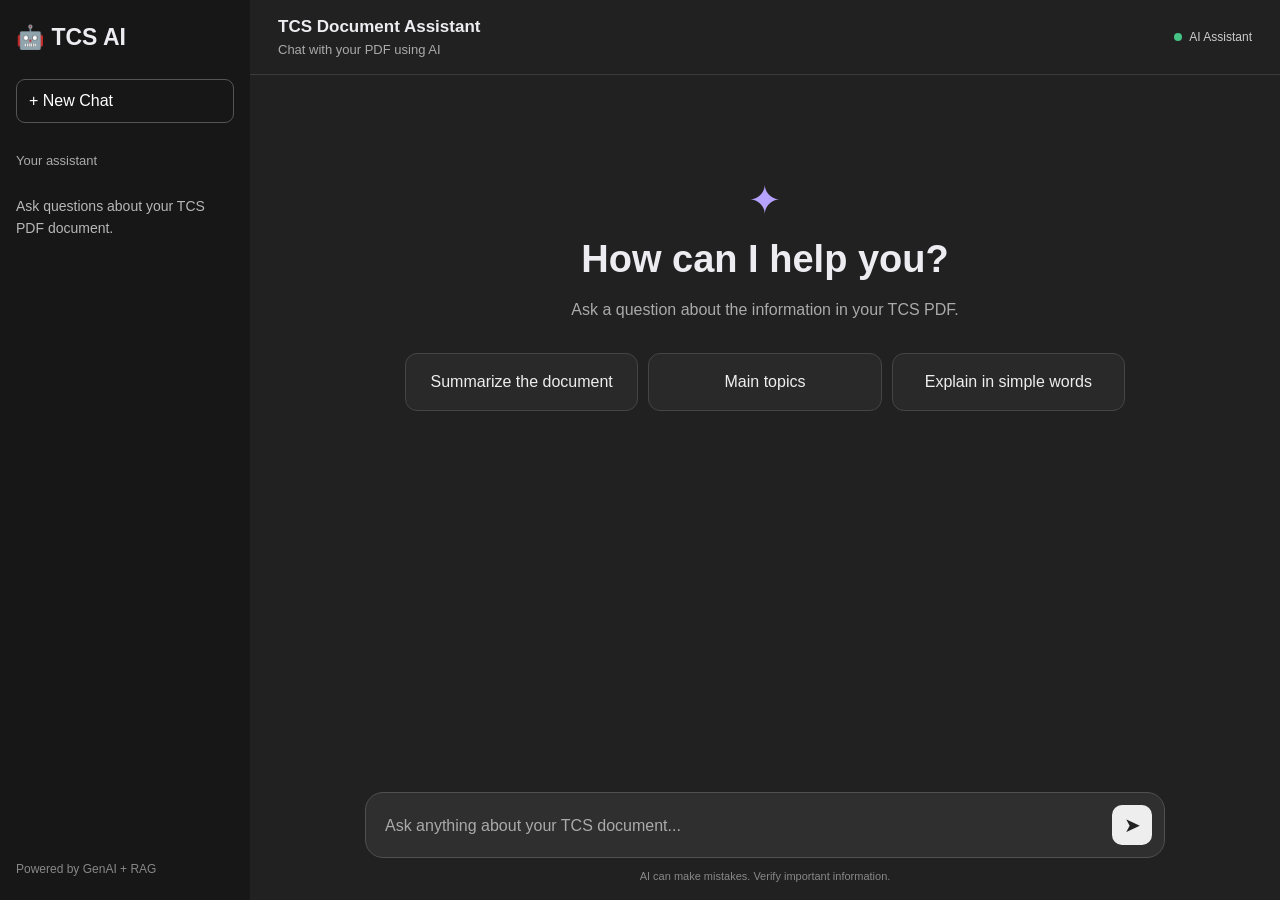
<file: index.html>
<!DOCTYPE html>
<html lang="en">
<head>
    <meta charset="UTF-8">
    <meta name="viewport" content="width=device-width, initial-scale=1.0">
    <title>TCS AI Chatbot</title>
    <link rel="stylesheet" href="style.css">
</head>
<body>
    <div class="app">
        <aside class="sidebar">
            <h2>🤖 TCS AI</h2>
            <button id="new-chat" class="new-chat">+ New Chat</button>
            <p class="sidebar-label">Your assistant</p>
            <p class="sidebar-note">Ask questions about your TCS PDF document.</p>
            <div class="sidebar-footer">Powered by GenAI + RAG</div>
        </aside>

        <main class="main">
            <header class="topbar">
                <div>
                    <h3>TCS Document Assistant</h3>
                    <p>Chat with your PDF using AI</p>
                </div>
                <span class="status"><span class="dot"></span> AI Assistant</span>
            </header>

            <section id="chat" class="chat">
                <div id="welcome" class="welcome">
                    <div class="welcome-icon">✦</div>
                    <h1>How can I help you?</h1>
                    <p>Ask a question about the information in your TCS PDF.</p>

                    <div class="suggestions">
                        <button class="suggestion"
                            data-question="Summarize the TCS document">
                            Summarize the document
                        </button>
                        <button class="suggestion"
                            data-question="What are the main topics in the document?">
                            Main topics
                        </button>
                        <button class="suggestion"
                            data-question="Explain the important information in simple words">
                            Explain in simple words
                        </button>
                    </div>
                </div>

                <div id="messages" class="messages"></div>
            </section>

            <div class="composer-area">
                <form id="chat-form" class="composer">
                    <textarea id="question"
                        placeholder="Ask anything about your TCS document..."
                        rows="1" required></textarea>
                    <button id="send-btn" type="submit" aria-label="Send message">
                        ➤
                    </button>
                </form>
                <p class="disclaimer">
                    AI can make mistakes. Verify important information.
                </p>
            </div>
        </main>
    </div>

    <script src="script.js"></script>
</body>
</html>
</file>
<file: style.css>
* {
    box-sizing: border-box;
}

:root {
    font-family: "Segoe UI", Arial, sans-serif;
    color: #ececf1;
    background: #212121;
}

body {
    margin: 0;
    min-height: 100vh;
}

button, textarea {
    font: inherit;
}

button {
    cursor: pointer;
}

.app {
    display: flex;
    min-height: 100vh;
}

.sidebar {
    width: 250px;
    background: #171717;
    padding: 24px 16px;
    display: flex;
    flex-direction: column;
    flex-shrink: 0;
}

.sidebar h2 {
    margin: 0 0 28px;
    font-size: 23px;
}

.new-chat {
    background: transparent;
    border: 1px solid #555;
    color: white;
    border-radius: 9px;
    padding: 12px;
    text-align: left;
}

.new-chat:hover,
.suggestion:hover {
    background: #343434;
}

.sidebar-label {
    color: #aaa;
    font-size: 13px;
    margin-top: 30px;
}

.sidebar-note {
    color: #b7b7b7;
    font-size: 14px;
    line-height: 1.6;
}

.sidebar-footer {
    margin-top: auto;
    color: #888;
    font-size: 12px;
}

.main {
    display: flex;
    flex: 1;
    min-width: 0;
    flex-direction: column;
    height: 100vh;
}

.topbar {
    padding: 17px 28px;
    border-bottom: 1px solid #3b3b3b;
    display: flex;
    justify-content: space-between;
    align-items: center;
    gap: 12px;
}

.topbar h3 {
    margin: 0 0 5px;
    font-size: 17px;
}

.topbar p {
    margin: 0;
    color: #aaa;
    font-size: 13px;
}

.status {
    color: #ccc;
    font-size: 12px;
    white-space: nowrap;
}

.dot {
    display: inline-block;
    width: 8px;
    height: 8px;
    background: #45c486;
    border-radius: 50%;
    margin-right: 5px;
}

.chat {
    flex: 1;
    overflow-y: auto;
    padding: 30px 20px;
}

.welcome {
    max-width: 720px;
    margin: 8vh auto 0;
    text-align: center;
}

.welcome-icon {
    font-size: 40px;
    color: #b6a3ff;
}

.welcome h1 {
    font-size: clamp(27px, 4vw, 38px);
    margin: 15px 0 10px;
}

.welcome p {
    color: #aaa;
    line-height: 1.6;
}

.suggestions {
    display: grid;
    grid-template-columns: repeat(3, 1fr);
    gap: 10px;
    margin-top: 30px;
}

.suggestion {
    background: #292929;
    color: #eee;
    border: 1px solid #454545;
    border-radius: 12px;
    padding: 16px 12px;
    line-height: 1.5;
}

.messages {
    max-width: 800px;
    width: 100%;
    margin: 0 auto;
}

.message {
    display: flex;
    gap: 12px;
    margin: 22px 0;
    line-height: 1.7;
}

.avatar {
    width: 34px;
    height: 34px;
    border-radius: 50%;
    background: #393939;
    display: grid;
    place-items: center;
    flex-shrink: 0;
}

.message-content {
    padding-top: 4px;
    white-space: pre-wrap;
    overflow-wrap: anywhere;
}

.message-content strong {
    display: block;
    margin-bottom: 5px;
}

.composer-area {
    padding: 12px 20px 18px;
}

.composer {
    display: flex;
    align-items: flex-end;
    gap: 10px;
    max-width: 800px;
    margin: auto;
    padding: 12px;
    border: 1px solid #505050;
    background: #2f2f2f;
    border-radius: 18px;
}

.composer textarea {
    flex: 1;
    resize: none;
    max-height: 160px;
    outline: none;
    border: none;
    background: transparent;
    color: white;
    padding: 7px;
    line-height: 1.5;
}

.composer textarea::placeholder {
    color: #aaa;
}

.composer button {
    border: none;
    border-radius: 10px;
    background: #eee;
    color: #222;
    width: 40px;
    height: 40px;
    font-size: 20px;
}

.composer button:disabled {
    opacity: 0.5;
    cursor: not-allowed;
}

.disclaimer {
    text-align: center;
    color: #888;
    font-size: 11px;
    margin: 12px 0 0;
}

@media (max-width: 650px) {
    .sidebar {
        display: none;
    }

    .topbar {
        padding: 15px;
    }

    .chat {
        padding: 18px 12px;
    }

    .suggestions {
        grid-template-columns: 1fr;
    }

    .welcome {
        margin-top: 4vh;
    }

    .composer-area {
        padding: 10px;
    }
}
</file>
